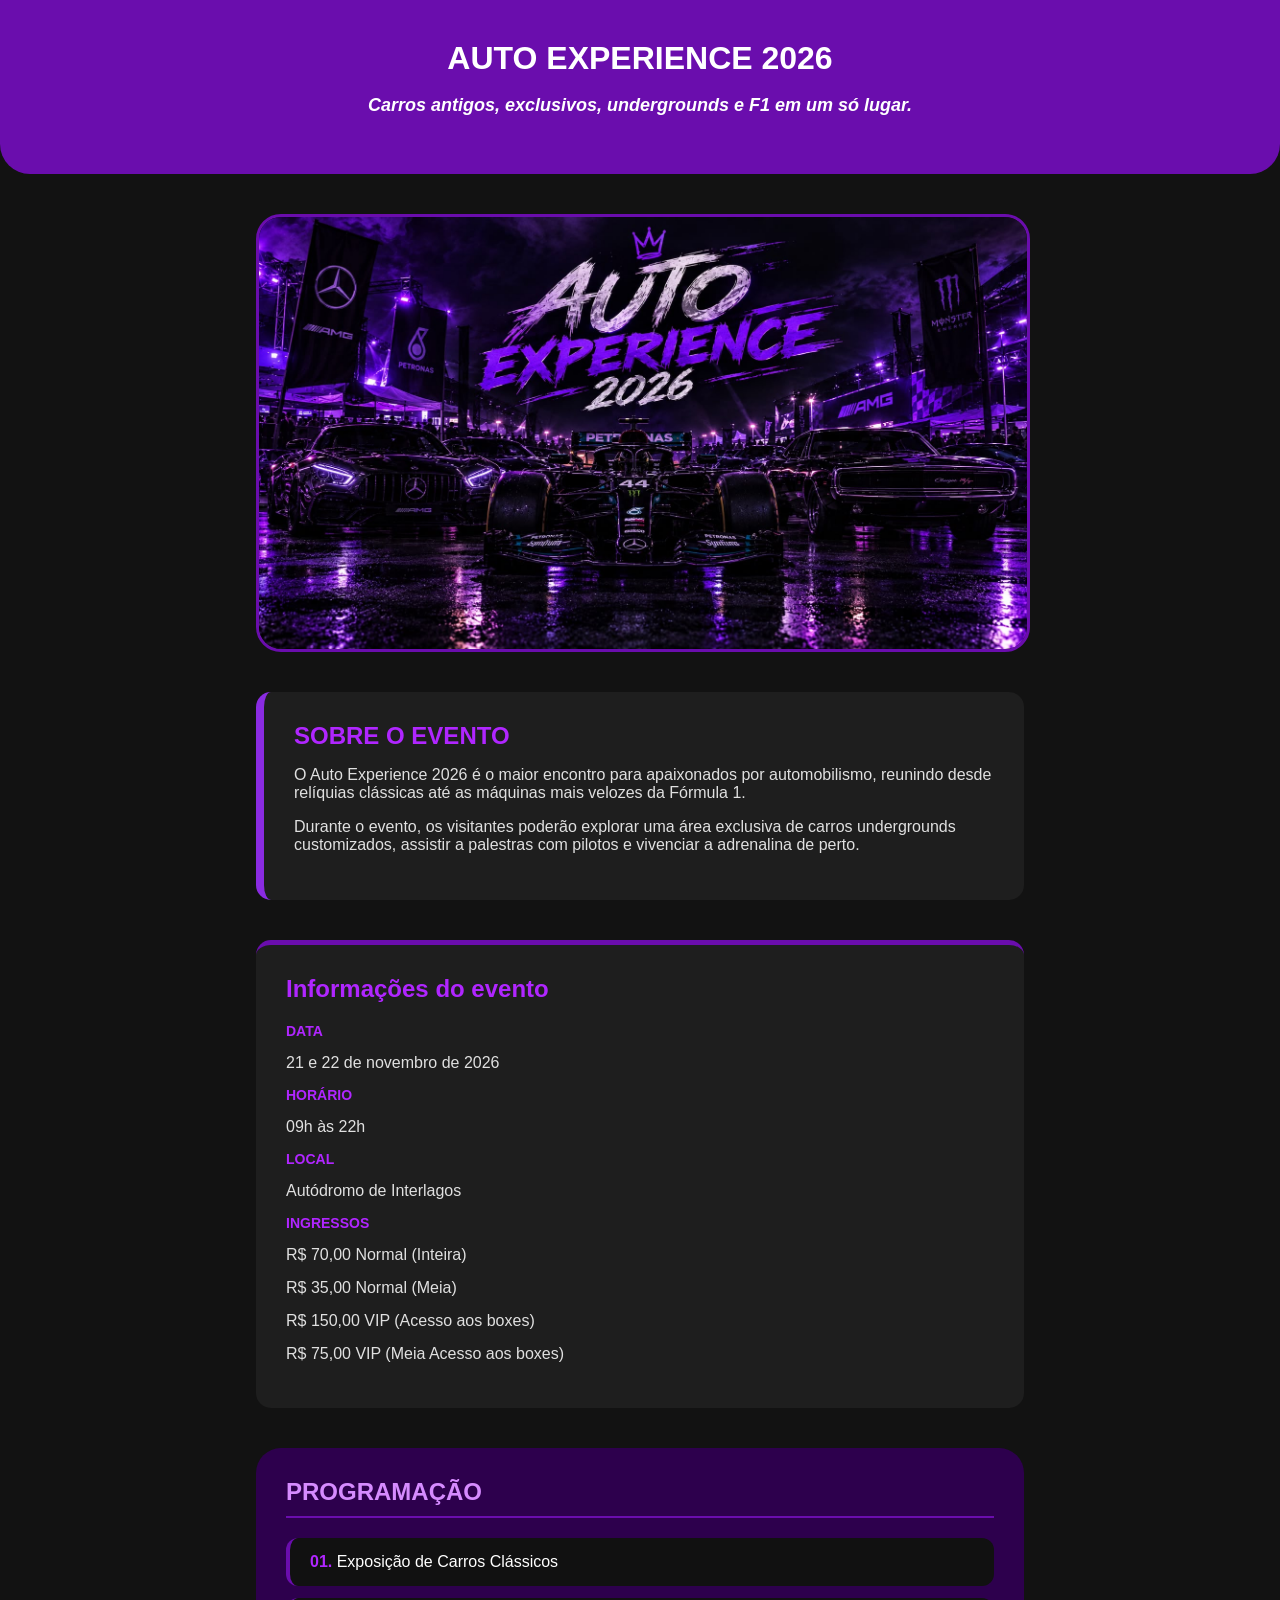
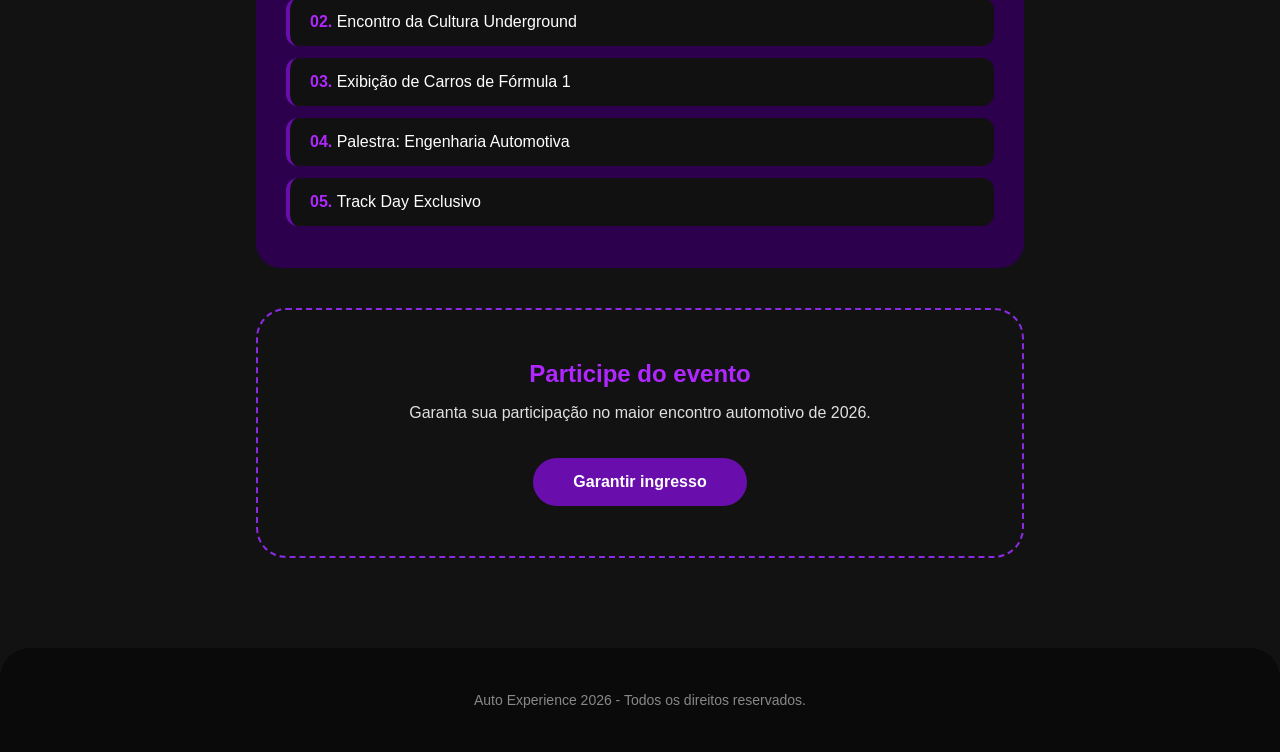
<file: HTML/index.html>
<!--Alunos:
Gabriel Landim Silveira
Arthur de Oliveira Trindade
Gabriel Alves de Oliveira Bastos
DS-05
-->

<!DOCTYPE html>
<html lang="pt-BR">

<head>
    <meta charset="UTF-8">
    <meta name="viewport" content="width=device-width, initial-scale=1.0">

    <title>Auto Experience 2026</title>

    <link rel="stylesheet" href="style.css">
</head>

<body>

    <header class="cabecalho">
        <h1>AUTO EXPERIENCE 2026</h1>
        <p class="slogan">Carros antigos, exclusivos, undergrounds e F1 em um só lugar.</p>
    </header>

    <main class="conteudo-principal">

        <img src="evento.jpg" alt="Exposição de carros antigos, undergrounds e F1" class="imagem-destaque">

        <section class="sobre-evento">
            <h2>SOBRE O EVENTO</h2>
            <p>O Auto Experience 2026 é o maior encontro para apaixonados por automobilismo, reunindo desde relíquias clássicas até as máquinas mais velozes da Fórmula 1.</p>
            <p>Durante o evento, os visitantes poderão explorar uma área exclusiva de carros undergrounds customizados, assistir a palestras com pilotos e vivenciar a adrenalina de perto.</p>
        </section>

        <section class="informacoes-evento">
            <h2>Informações do evento</h2>
            
            <p class="destaque-titulo">DATA</p>
            <p>21 e 22 de novembro de 2026</p>
            
            <p class="destaque-titulo">HORÁRIO</p>
            <p>09h às 22h</p>
            
            <p class="destaque-titulo">LOCAL</p>
            <p>Autódromo de Interlagos</p>
            
            <p class="destaque-titulo">INGRESSOS</p>
            <p>R$ 70,00 Normal (Inteira)</p>
            <p>R$ 35,00 Normal (Meia)</p>
            <p>R$ 150,00 VIP (Acesso aos boxes)</p>
            <p>R$ 75,00 VIP (Meia Acesso aos boxes)</p>
        </section>

        <section class="programacao">
            <h2>PROGRAMAÇÃO</h2>
            
            <p class="item-programacao"><strong>01. </strong> Exposição de Carros Clássicos</p>
            <p class="item-programacao"><strong>02. </strong> Encontro da Cultura Underground</p>
            <p class="item-programacao"><strong>03. </strong> Exibição de Carros de Fórmula 1</p>
            <p class="item-programacao"><strong>04. </strong> Palestra: Engenharia Automotiva</p>
            <p class="item-programacao"><strong>05. </strong> Track Day Exclusivo</p>
        </section>

        <section class="inscricao">
            <h2>Participe do evento</h2>
            <p>Garanta sua participação no maior encontro automotivo de 2026.</p>
            <a href="inscricao.html" class="botao">Garantir ingresso</a>
        </section>

    </main>

    <footer class="rodape">
        <p>Auto Experience 2026 - Todos os direitos reservados.</p>
    </footer>

</body>
</html>
</file>
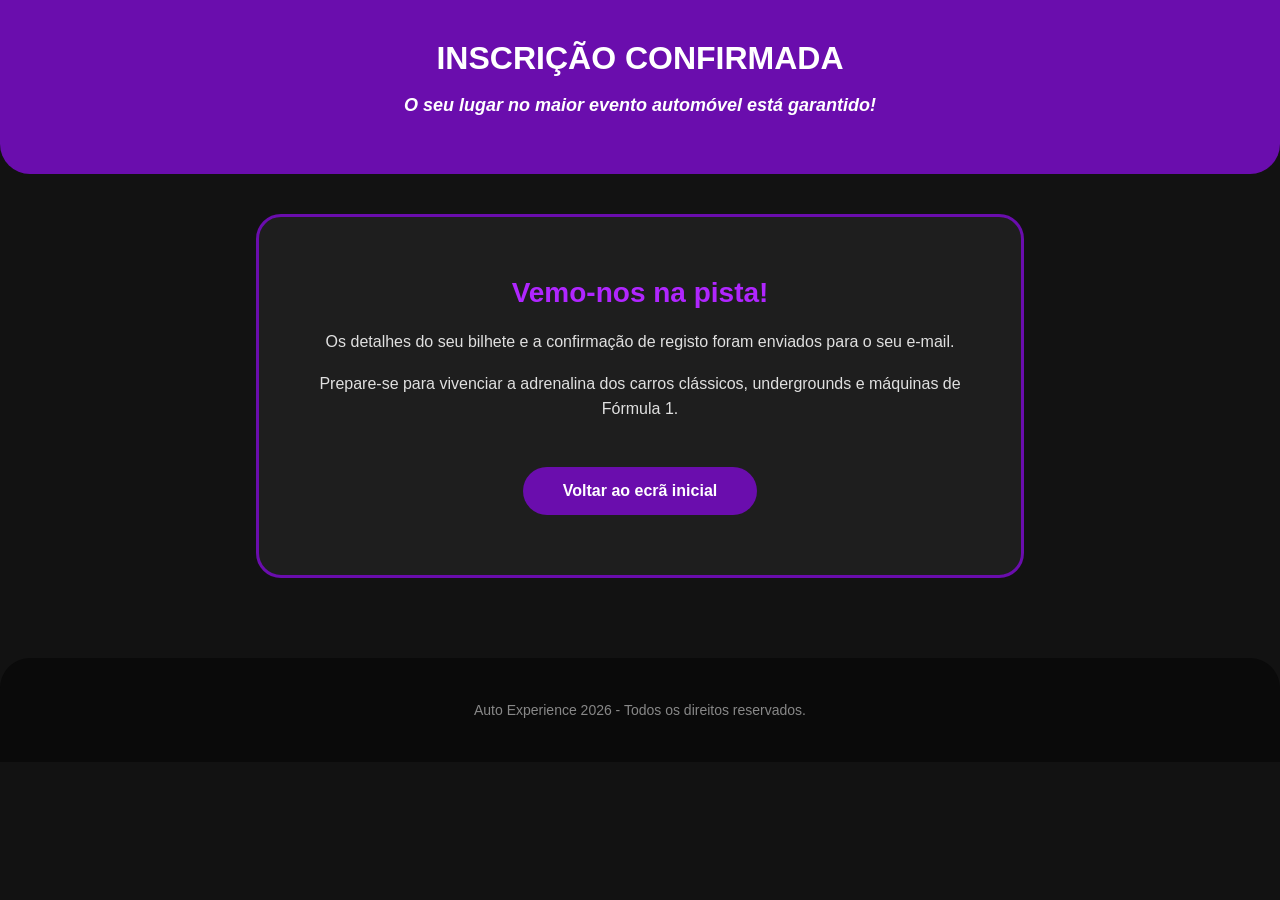
<file: HTML/confirmacao.html>
<!--Alunos:
Gabriel Landim Silveira
Arthur de Oliveira Trindade
Gabriel Alves de Oliveira Bastos
DS-05
-->

<!DOCTYPE html>
<html lang="pt-PT">
<head>
    <meta charset="UTF-8">
    <meta name="viewport" content="width=device-width, initial-scale=1.0">
    <title>Confirmação - Auto Experience 2026</title>
    <link rel="stylesheet" href="style.css">
</head>
<body>

    <header class="cabecalho">
        <h1>INSCRIÇÃO CONFIRMADA</h1>
        <p class="slogan">O seu lugar no maior evento automóvel está garantido!</p>
    </header>

    <main class="conteudo-principal">
        
        <section class="confirmacao-box">
            <h2>Vemo-nos na pista!</h2>
            <p>Os detalhes do seu bilhete e a confirmação de registo foram enviados para o seu e-mail.</p>
            <p>Prepare-se para vivenciar a adrenalina dos carros clássicos, undergrounds e máquinas de Fórmula 1.</p>
            
            <a href="index.html" class="botao">Voltar ao ecrã inicial</a>
        </section>

    </main>

    <footer class="rodape">
        <p>Auto Experience 2026 - Todos os direitos reservados.</p>
    </footer>

</body>
</html>
</file>
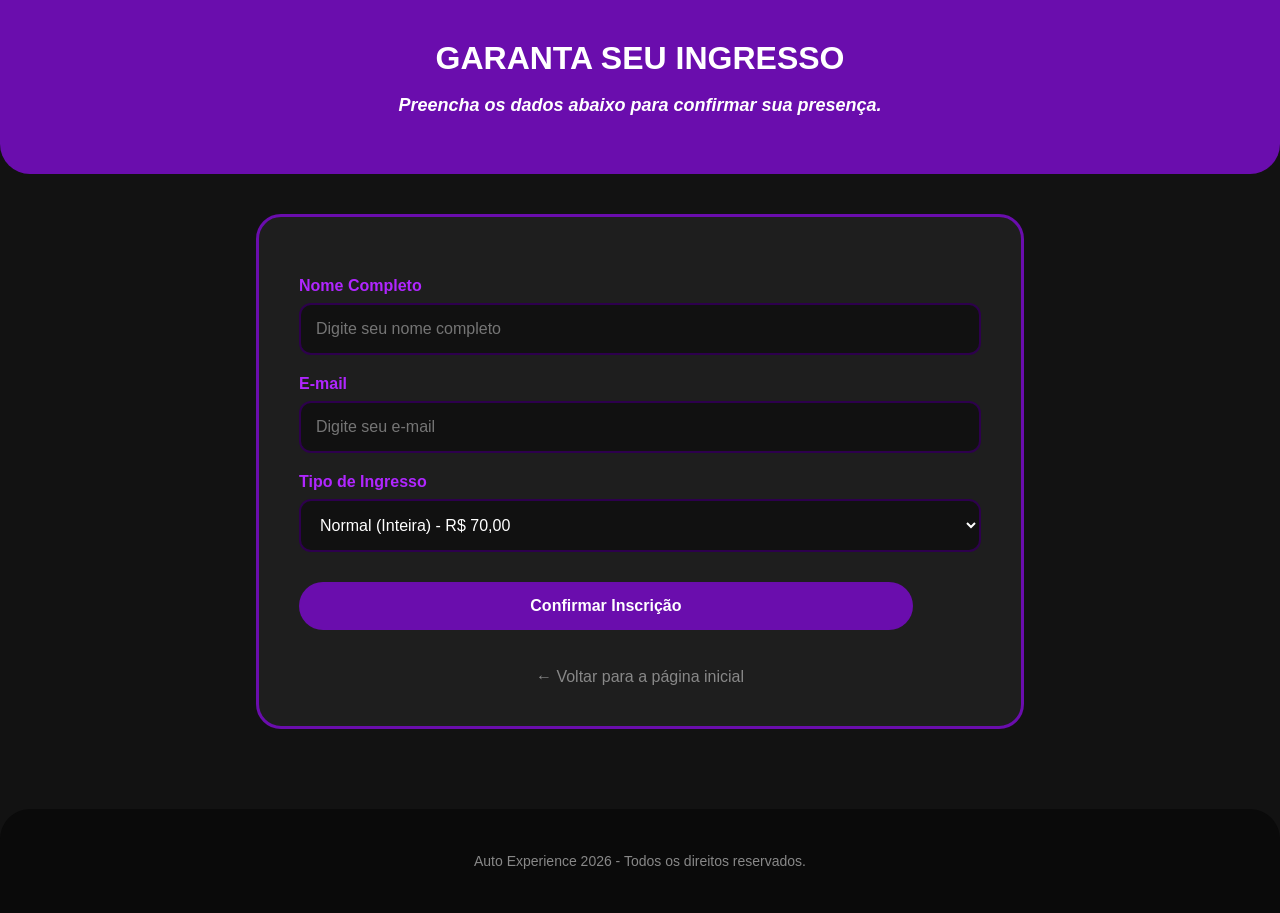
<file: HTML/inscricao.html>
<!--Alunos:
Gabriel Landim Silveira
Arthur de Oliveira Trindade
Gabriel Alves de Oliveira Bastos
DS-05
-->

<!DOCTYPE html>
<html lang="pt-BR">
<head>
    <meta charset="UTF-8">
    <meta name="viewport" content="width=device-width, initial-scale=1.0">
    <title>Inscrição - Auto Experience 2026</title>
    <!-- Usa o mesmo CSS para manter o padrão visual -->
    <link rel="stylesheet" href="style.css">
</head>
<body>

    <header class="cabecalho">
        <h1>GARANTA SEU INGRESSO</h1>
        <p class="slogan">Preencha os dados abaixo para confirmar sua presença.</p>
    </header>

    <main class="conteudo-principal">
        
        <section class="formulario-inscricao">
            <form action="/cadastrar" method="POST">
                
                <label for="nome">Nome Completo</label>
                <input type="text" id="nome" name="nome" placeholder="Digite seu nome completo" required>

                <label for="email">E-mail</label>
                <input type="email" id="email" name="email" placeholder="Digite seu e-mail" required>

                <label for="tipo-ingresso">Tipo de Ingresso</label>
                <select id="tipo-ingresso" name="tipo-ingresso">
                    <option value="padrao">Normal (Inteira) - R$ 70,00</option>
                    <option value="meia">Normal (Meia) - R$ 35,00</option>
                    <option value="vip">VIP (Acesso aos boxes) - R$ 150,00</option>
                    <option value="vip-meia">VIP (Meia Acesso aos boxes) - R$ 75,00</option>
                </select>

                <button type="submit" class="botaoconfirmacao">Confirmar Inscrição</button>              
            </form>

            <br>
            <a href="index.html" class="link-voltar">← Voltar para a página inicial</a>
        </section>

    </main>

    <footer class="rodape">
        <p>Auto Experience 2026 - Todos os direitos reservados.</p>
    </footer>

</body>
</html>

<form action="http://localhost:3000/cadastrar" method="POST"></form>
</file>
<file: HTML/style.css>
/*Alunos:
Gabriel Landim Silveira
Arthur de Oliveira Trindade
Gabriel Alves de Oliveira Bastos
DS-05
*/

body {
    background-color: #121212;
    color: #e0e0e0;
    font-family: Arial, sans-serif;
    margin: 0;
    padding: 0;
}

h1, h2 {
    margin: 0;
}

.cabecalho {
    background-color: #6a0dad;
    color: #ffffff;
    text-align: center;
    padding: 40px 30px;
    border-bottom-left-radius: 30px;
    border-bottom-right-radius: 30px;
}

.slogan {
    font-style: italic;
    font-size: 18px;
    font-weight: bold;
}

.conteudo-principal {
    width: 60%;
    margin: 0 auto;
    padding: 40px 0;
}

.imagem-destaque {
    width: 100%;
    display: block;
    border: 3px solid #6a0dad;
    border-radius: 25px;
    margin-bottom: 40px;
}

.sobre-evento {
    background-color: #1e1e1e;
    padding: 30px;
    border-left: 8px solid #8a2be2;
    border-radius: 15px;
    margin-bottom: 40px;
}

.sobre-evento h2 {
    color: #b026ff;
    margin-bottom: 15px;
}

.informacoes-evento {
    background-color: #1e1e1e;
    color: #e0e0e0;
    padding: 30px;
    margin-bottom: 40px;
    border-radius: 15px;
    border-top: 5px solid #6a0dad;
}

.informacoes-evento h2 {
    color: #b026ff;
    margin-bottom: 20px;
}

.destaque-titulo {
    color: #b026ff;
    font-weight: bold;
    font-size: 14px;
    margin-bottom: 5px;
}

.informacoes-evento p {
    margin-top: 0;
    margin-bottom: 15px;
}

.programacao {
    background-color: #2d004d;
    color: #ffffff;
    padding: 30px;
    margin-bottom: 40px;
    border-radius: 25px;
}

.programacao h2 {
    margin-bottom: 20px;
    border-bottom: 2px solid #6a0dad;
    padding-bottom: 10px;
    color: #d68bff;
}

.item-programacao {
    background-color: #111111;
    color: #ffffff;
    padding: 15px 20px;
    margin: 0 0 12px 0; 
    border-radius: 12px;
    border-left: 4px solid #6a0dad;
}

.item-programacao strong {
    color: #b026ff;
}

.inscricao {
    text-align: center;
    padding: 50px 30px;
    border: 2px dashed #8a2be2;
    border-radius: 30px;
    margin-bottom: 50px;
}

.inscricao h2 {
    color: #b026ff;
    margin-bottom: 10px;
}

.botao {
    background-color: #6a0dad;
    color: #ffffff;
    padding: 15px 40px;
    font-size: 16px;
    font-weight: bold;
    text-decoration: none;
    border-radius: 50px;
    display: inline-block;
    margin-top: 20px;
    transition: all 0.3s ease;
}

.botao:hover {
    background-color: #8a2be2;
    color: #ffffff;
}

.rodape {
    text-align: center;
    padding: 30px 20px;
    font-size: 14px;
    color: #888888;
    background-color: #0a0a0a;
    border-top-left-radius: 30px;
    border-top-right-radius: 30px;
}

.formulario-inscricao {
    background-color: #1e1e1e;
    padding: 40px;
    border: 3px solid #6a0dad;
    border-radius: 25px;
    margin-bottom: 40px;
    text-align: left;
}

.formulario-inscricao label {
    display: block;
    color: #b026ff;
    font-weight: bold;
    margin-bottom: 8px;
    margin-top: 20px;
}

.formulario-inscricao input,
.formulario-inscricao select {
    width: 100%;
    padding: 15px;
    background-color: #111111;
    color: #ffffff;
    border: 2px solid #2d004d;
    border-radius: 12px;
    box-sizing: border-box;
    font-size: 16px;
    font-family: Arial, sans-serif;
    transition: all 0.3s ease;
}

.formulario-inscricao input:focus,
.formulario-inscricao select:focus {
    outline: none;
    border-color: #8a2be2;
    background-color: #1a1a1a;
}

.formulario-inscricao .botaoconfirmacao {
    width: 90%;
    border: none;
    cursor: pointer;
    margin-top: 30px;
}

.botaoconfirmacao {
    background-color: #6a0dad;
    color: #ffffff;
    padding: 15px 40px;
    font-size: 16px;
    font-weight: bold;
    text-decoration: none;
    border-radius: 50px;
    display: inline-block;
    margin-top: 20px;
    transition: all 0.3s ease;
    text-align: center;
}

.link-voltar {
    display: block;
    text-align: center;
    margin-top: 20px;
    color: #888888;
    text-decoration: none;
    transition: color 0.3s ease;
}

.link-voltar:hover {
    color: #b026ff;
}

.confirmacao-box {
    background-color: #1e1e1e;
    padding: 60px 40px;
    border: 3px solid #6a0dad;
    border-radius: 25px;
    margin-bottom: 40px;
    text-align: center;
}

.confirmacao-box h2 {
    color: #b026ff;
    margin-bottom: 20px;
    font-size: 28px;
}

.confirmacao-box p {
    font-size: 16px;
    margin-bottom: 15px;
    line-height: 1.6;
}

.confirmacao-box .botao {
    margin-top: 30px;
}
</file>
